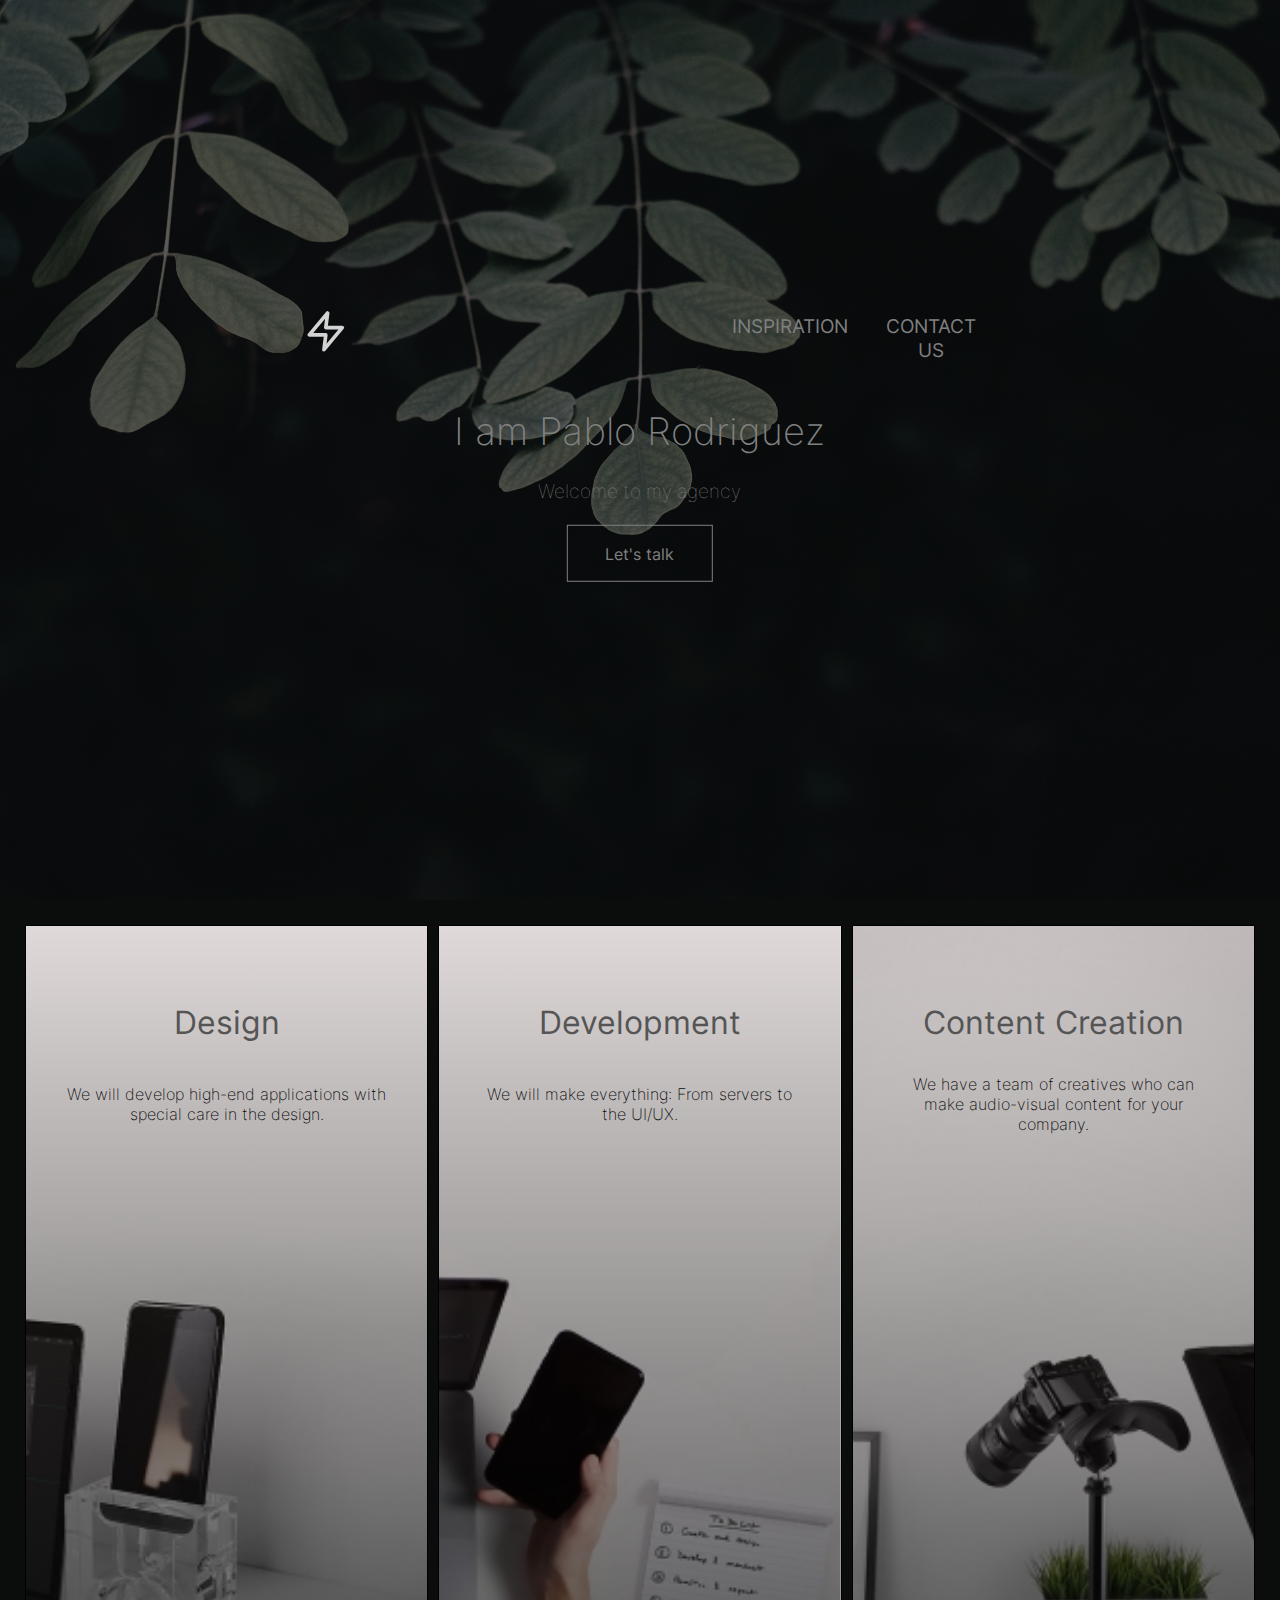
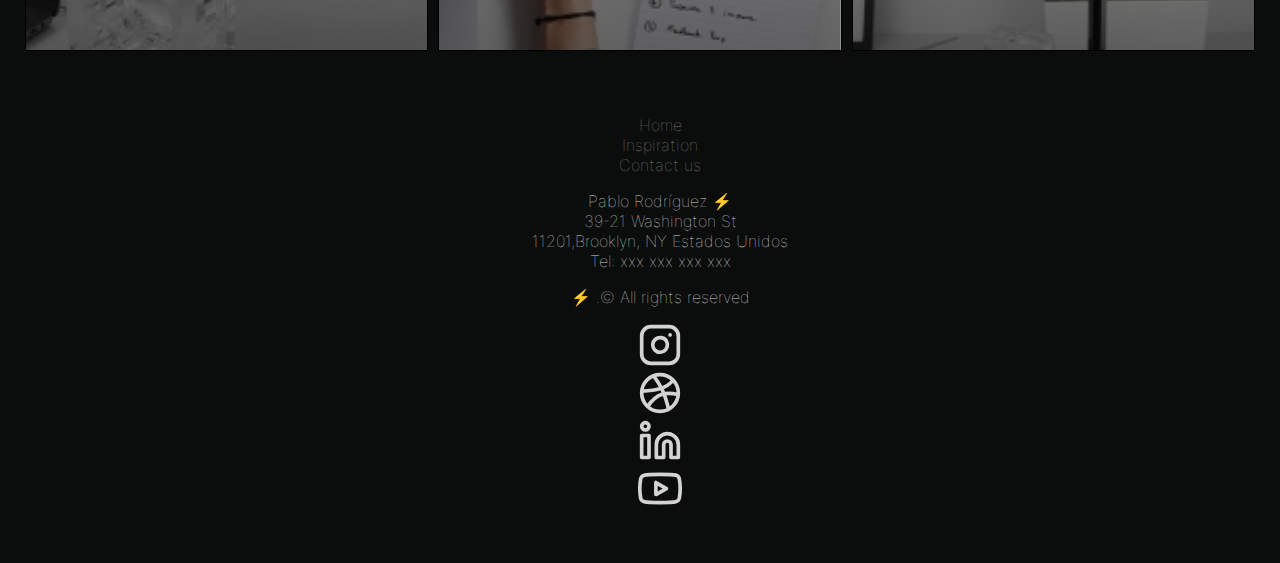
<file: index.html>
<!DOCTYPE html>
<html lang="es">

<head>
    <meta charset="utf-8">
    <title>Pablo Rodríguez ⚡ </title>
    <meta name="viewport" content="width=device-width, initial-scale=1.0">
    <link rel="stylesheet" href="style.css" title="Estilo">
</head>

<body>


    <div class="hero-image-index">
        <div class="hero-text">
            <nav>
                <div class="home_nav"><a href="index.html"><img src="img/iconos/zap.svg" alt="HOME" title="HOME"></a>
                </div>
                <div class="inspo_nav"><a href="statement.html">INSPIRATION</a></div>
                <div class="contacto_nav"><a href="contacto.html">CONTACT US</a></div>
            </nav>
            <h1>I am Pablo Rodriguez</h1>
            <p>Welcome to my agency</p>
            <a href="contacto.html">
                <div class="boton">Let's talk</div>
            </a>
        </div>

    </div>

    <main>

        <article>
            <section class="design">
                <h2>Design</h2>
                <p class="resumen">We will develop high-end applications with special care in the design.</p>
            </section>

            <section class="develop">
                <h2>Development</h2>
                <p class="resumen">We will make everything: From servers to the UI/UX.</p>
            </section>

            <section class="creation">
                <h2>Content Creation</h2>
                <p class="resumen"> We have a team of creatives who can make audio-visual content for your company.</p>
            </section>
        </article>

    </main>

    <footer>
        <div class=row>
            <div class="menu"></div>
            <ul class="menu">
                <li><a href="index.html">Home</a></li>
                <li><a href="statement.html">Inspiration</a></li>
                <li><a href="contacto.html">Contact us</a></li>
            </ul>
            <div class="resumen_contacto">
                <ul class="resumen_contacto">
                    <li>Pablo Rodríguez ⚡</a></li>
                    <li>39-21 Washington St<br>
                        11201,Brooklyn, NY Estados Unidos
                    </li>
                    <li>Tel: xxx xxx xxx xxx</li>

                </ul>
            </div>
        </div>

        <div class=row>
            <div class="copyright">
                <ul>
                    <li>⚡ .© All rights reserved</li>
                </ul>
            </div>

            <div class="resumen_contacto">
                <ul class="footer__social">
                    <li><a href="http://instagram.com/"
                            class="footer__social-link_footer__social-link--insta"><img src="img/iconos/instagram.svg"
                                alt="Instagram" title="Instagram"></a></a></li>
                    <li><a href="http://dribbble.com/" class="footer__social-link_footer__social-link--dribbble"><img
                                src="img/iconos/dribbble.svg" alt="Dribble" title="Dribble"></a></a></li>
                    <li><a href="https://es.linkedin.com/"
                            class="footer__social-link_footer__social-link--linkedin"><img src="img/iconos/linkedin.svg"
                                alt="Linkedin" title="Linkedin"></a></a></li>
                    <li><a href="https://www.youtube.com/" class="footer__social-link_footer__social-link--youtube"><img
                                src="img/iconos/youtube.svg" alt="Youtube" title="Youtube"></a></li>
                </ul>
            </div>
        </div>


    </footer>

</body>
</html>
</file>
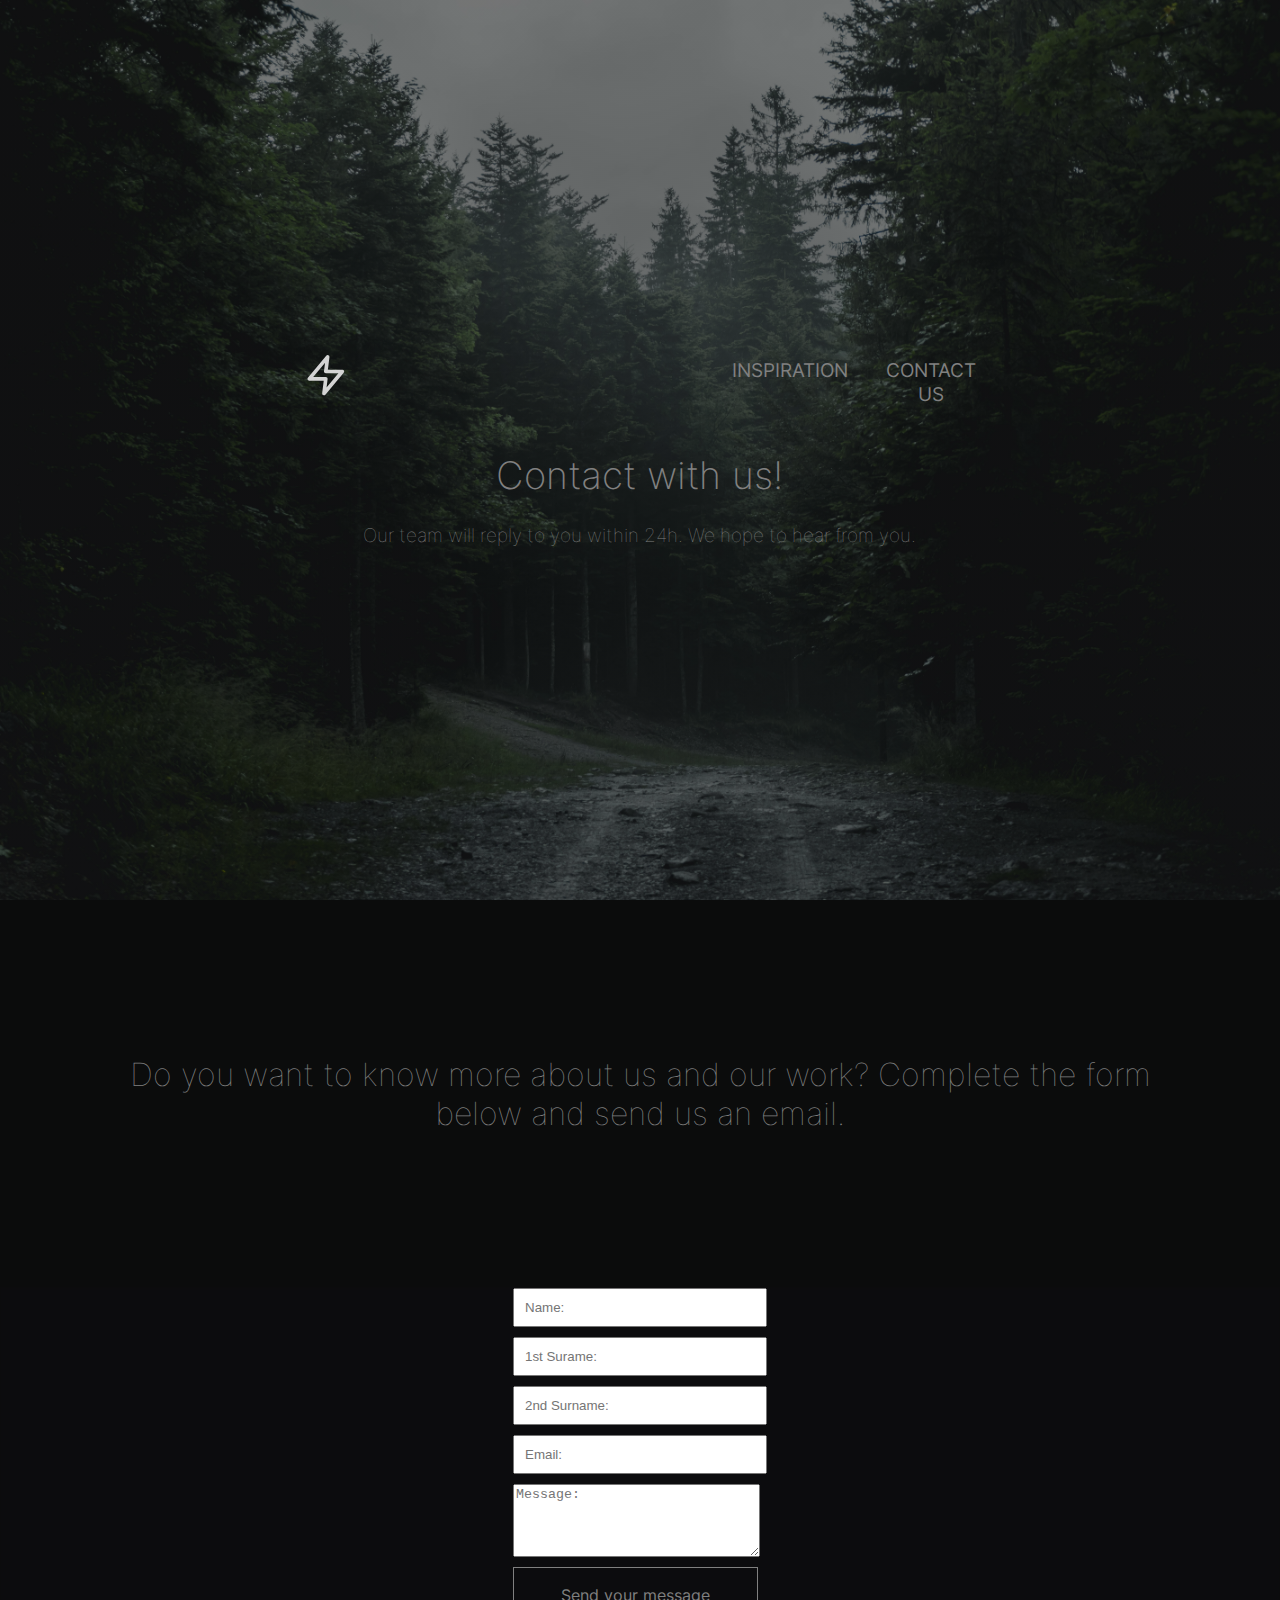
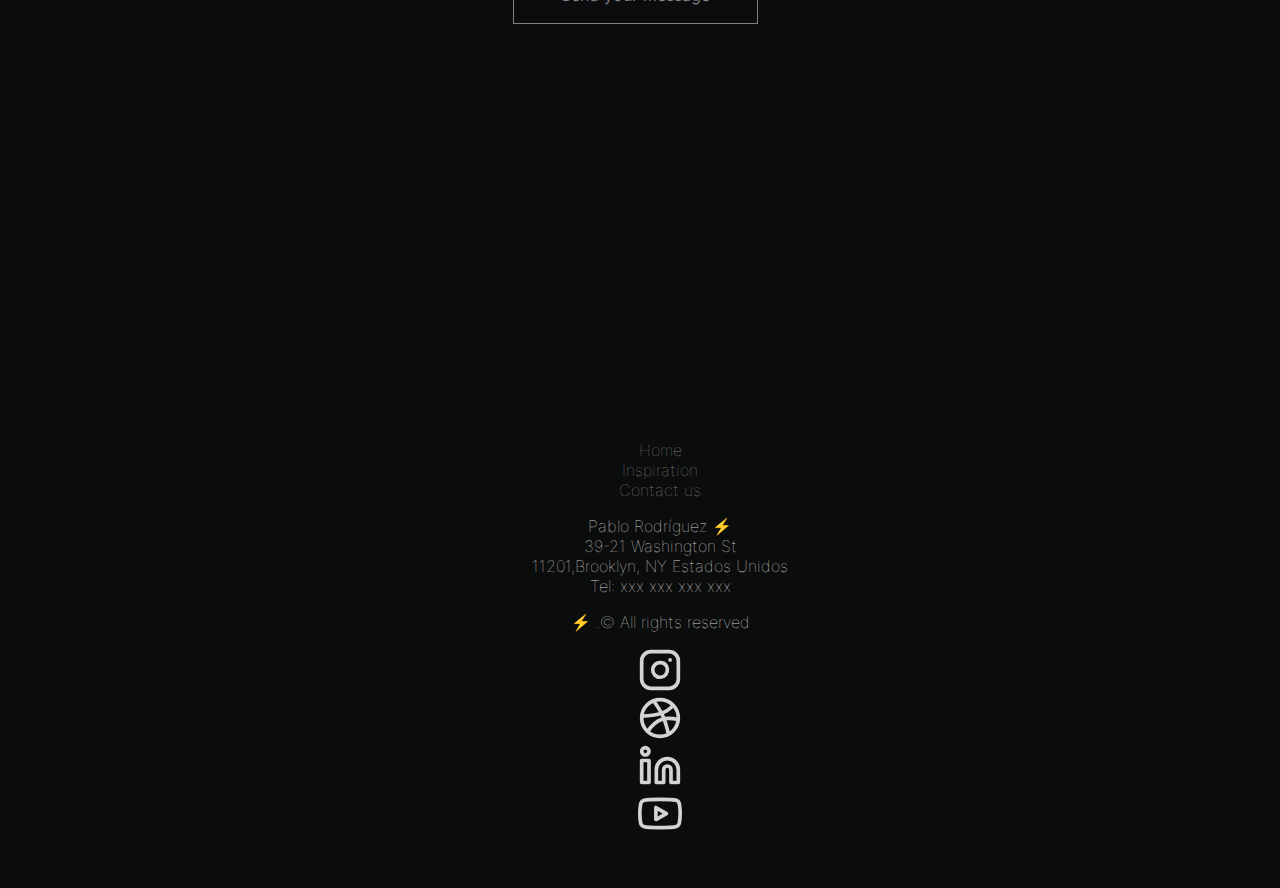
<file: contacto.html>
<!DOCTYPE html>
<html lang="es">

<head>
    <meta charset="utf-8">
    <title>Pablo Rodríguez ⚡ </title>
    <meta name="viewport" content="width=device-width, initial-scale=1.0">
    <link rel="stylesheet" href="style.css" title="Estilo">
</head>

<body>


    <div class="hero-image-contacto">
        <div class="hero-text">
            <nav>
                <div class="home_nav"><a href="index.html"><img src="img/iconos/zap.svg" alt="HOME" title="HOME"></a>
                </div>
                <div class="inspo_nav"><a href="statement.html">INSPIRATION</a></div>
                <div class="contacto_nav"><a href="contacto.html">CONTACT US</a></div>
            </nav>
            <h1>Contact with us!</h1>
            <p>Our team will reply to you within 24h. We hope to hear from you.</p>
        </div>

    </div>

    <main>
        <h2 class="form">Do you want to know more about us and our work? Complete the form below and send us an email.
        </h2>

        <form action="/my-handling-form-page" method="post">

            <input type="text" id="name" name="user_name" placeholder="Name:">


            <input type="text" id="name" name="user_name" placeholder="1st Surame:">


            <input type="text" id="name" name="user_name" placeholder="2nd Surname:">


            <input type="email" id="mail" name="user_email" placeholder="Email:">


            <textarea id="msg" name="user_message" placeholder="Message:"></textarea>

            <input type="submit" class="buttom" value="Send your message">



        </form>
        </div>
    </main>
    <div class="maps"><iframe
            src="https://www.google.com/maps/embed?pb=!1m18!1m12!1m3!1d3024.669803636662!2d-73.99151868459535!3d40.70326927933282!2m3!1f0!2f0!3f0!3m2!1i1024!2i768!4f13.1!3m3!1m2!1s0x89c25a3165e2bf81%3A0x95bab0f2ee563b7e!2s39%20Washington%20St%2C%20Brooklyn%2C%20NY%2011201%2C%20EE.%20UU.!5e0!3m2!1ses!2ses!4v1612237454873!5m2!1ses!2ses"
            width="100%" height="300" frameborder="0" style="border:0;" allowfullscreen="" aria-hidden="false"
            tabindex="0"></iframe></div>
    <footer>
        <div class=row>
            <div class="menu"></div>
            <ul class="menu">
                <li><a href="index.html">Home</a></li>
                <li><a href="statement.html">Inspiration</a></li>
                <li><a href="contacto.html">Contact us</a></li>
            </ul>
            <div class="resumen_contacto">
                <ul class="resumen_contacto">
                    <li>Pablo Rodríguez ⚡</a></li>
                    <li>39-21 Washington St<br>
                        11201,Brooklyn, NY Estados Unidos
                    </li>
                    <li>Tel: xxx xxx xxx xxx</li>

                </ul>
            </div>
        </div>

        <div class=row>
            <div class="copyright">
                <ul>
                    <li>⚡ .© All rights reserved</li>
                </ul>
            </div>

            <div class="resumen_contacto">
                <ul class="footer__social">
                    <li><a href="http://instagram.com/" class="footer__social-link_footer__social-link--insta"><img
                                src="img/iconos/instagram.svg" alt="Instagram" title="Instagram"></a></a></li>
                    <li><a href="http://dribbble.com/" class="footer__social-link_footer__social-link--dribbble"><img
                                src="img/iconos/dribbble.svg" alt="Dribble" title="Dribble"></a></a></li>
                    <li><a href="https://es.linkedin.com/"
                            class="footer__social-link_footer__social-link--linkedin"><img src="img/iconos/linkedin.svg"
                                alt="Linkedin" title="Linkedin"></a></a></li>
                    <li><a href="https://www.youtube.com/" class="footer__social-link_footer__social-link--youtube"><img
                                src="img/iconos/youtube.svg" alt="Youtube" title="Youtube"></a></li>
                </ul>
            </div>
        </div>


    </footer>

</body>

</html>
</file>
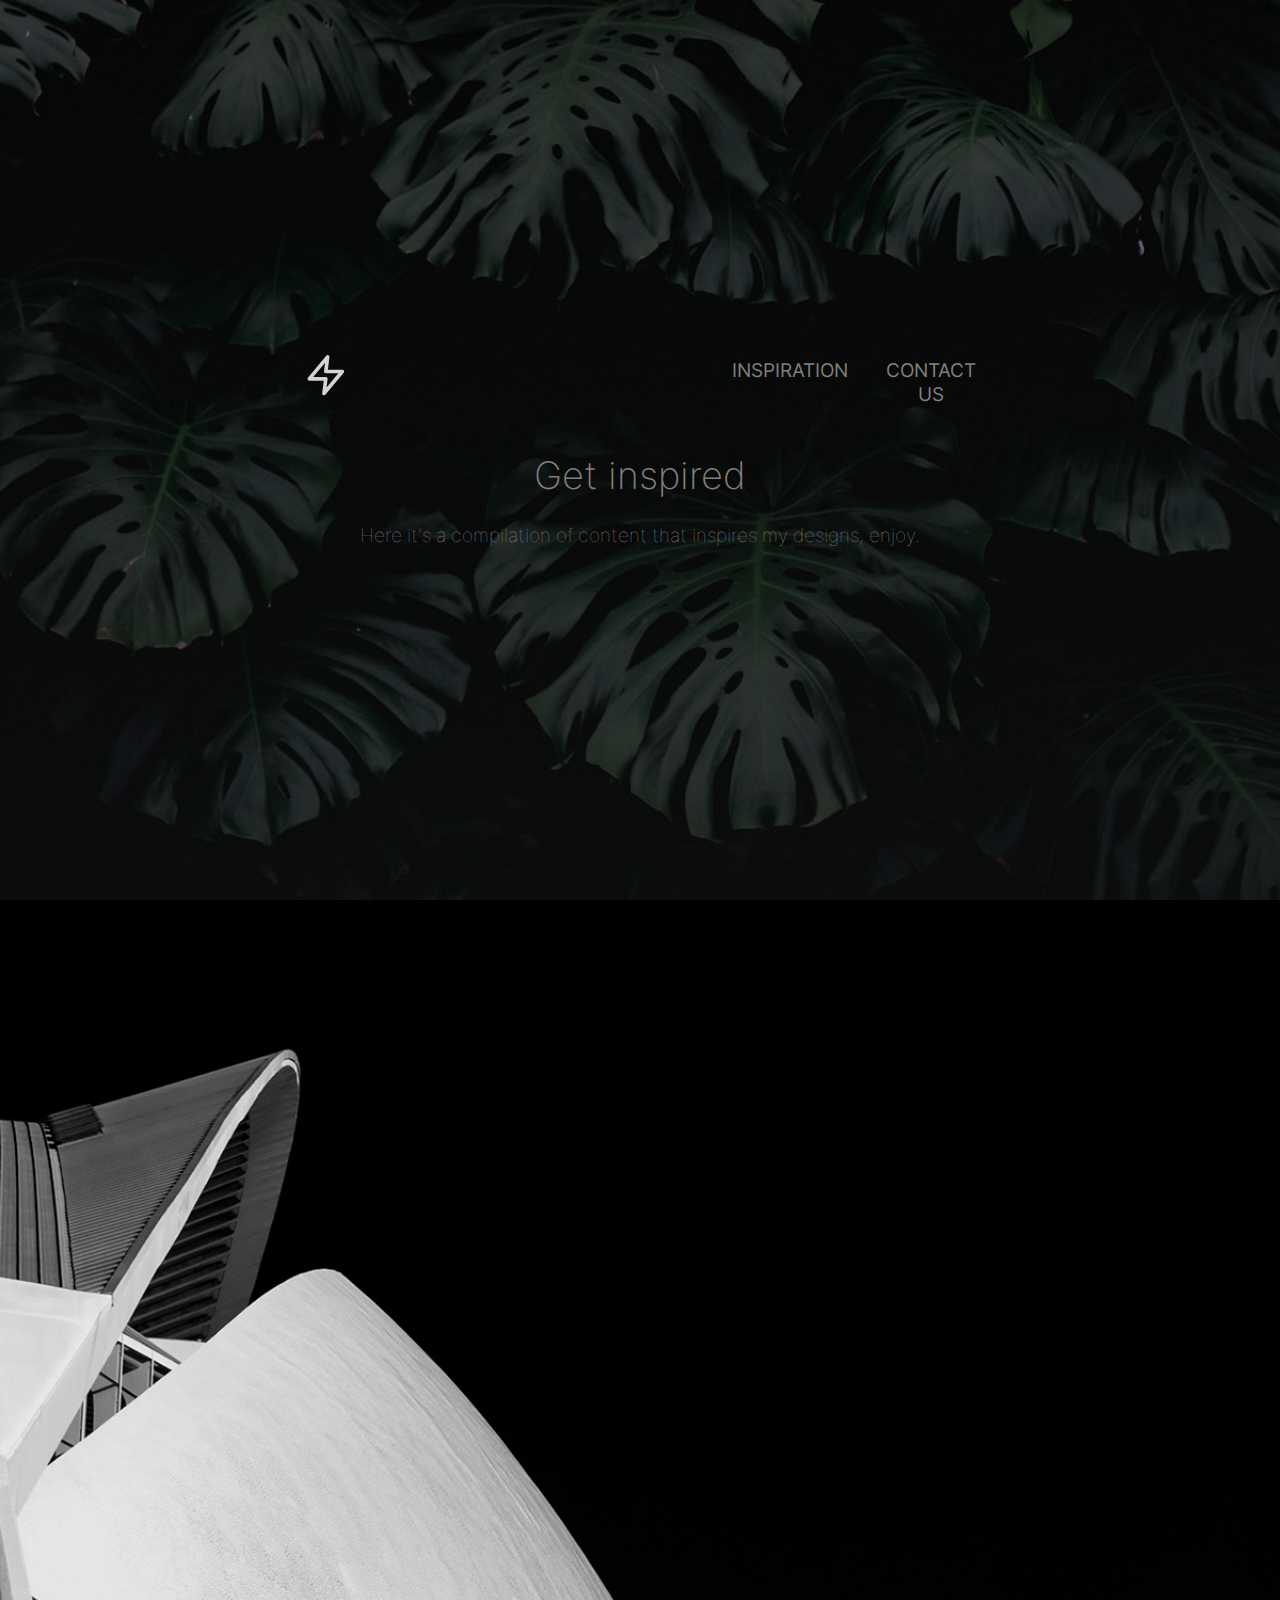
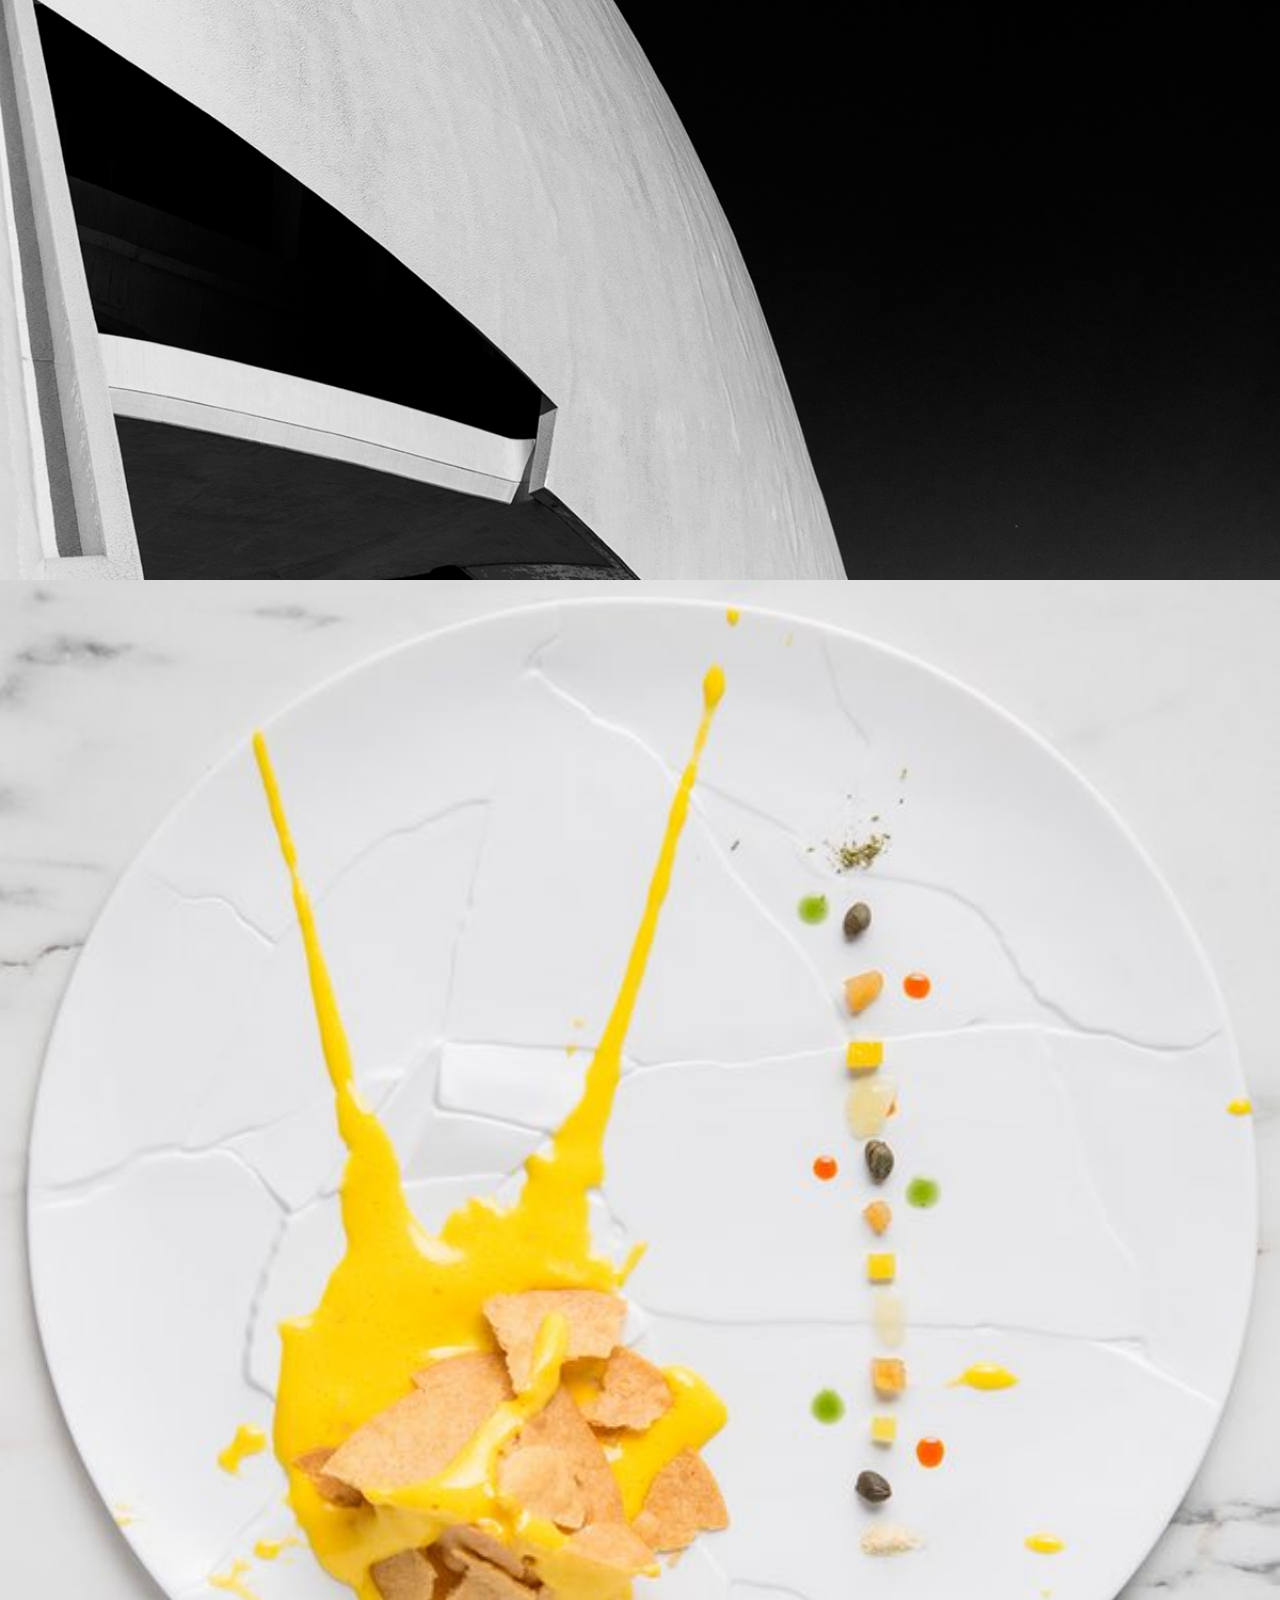
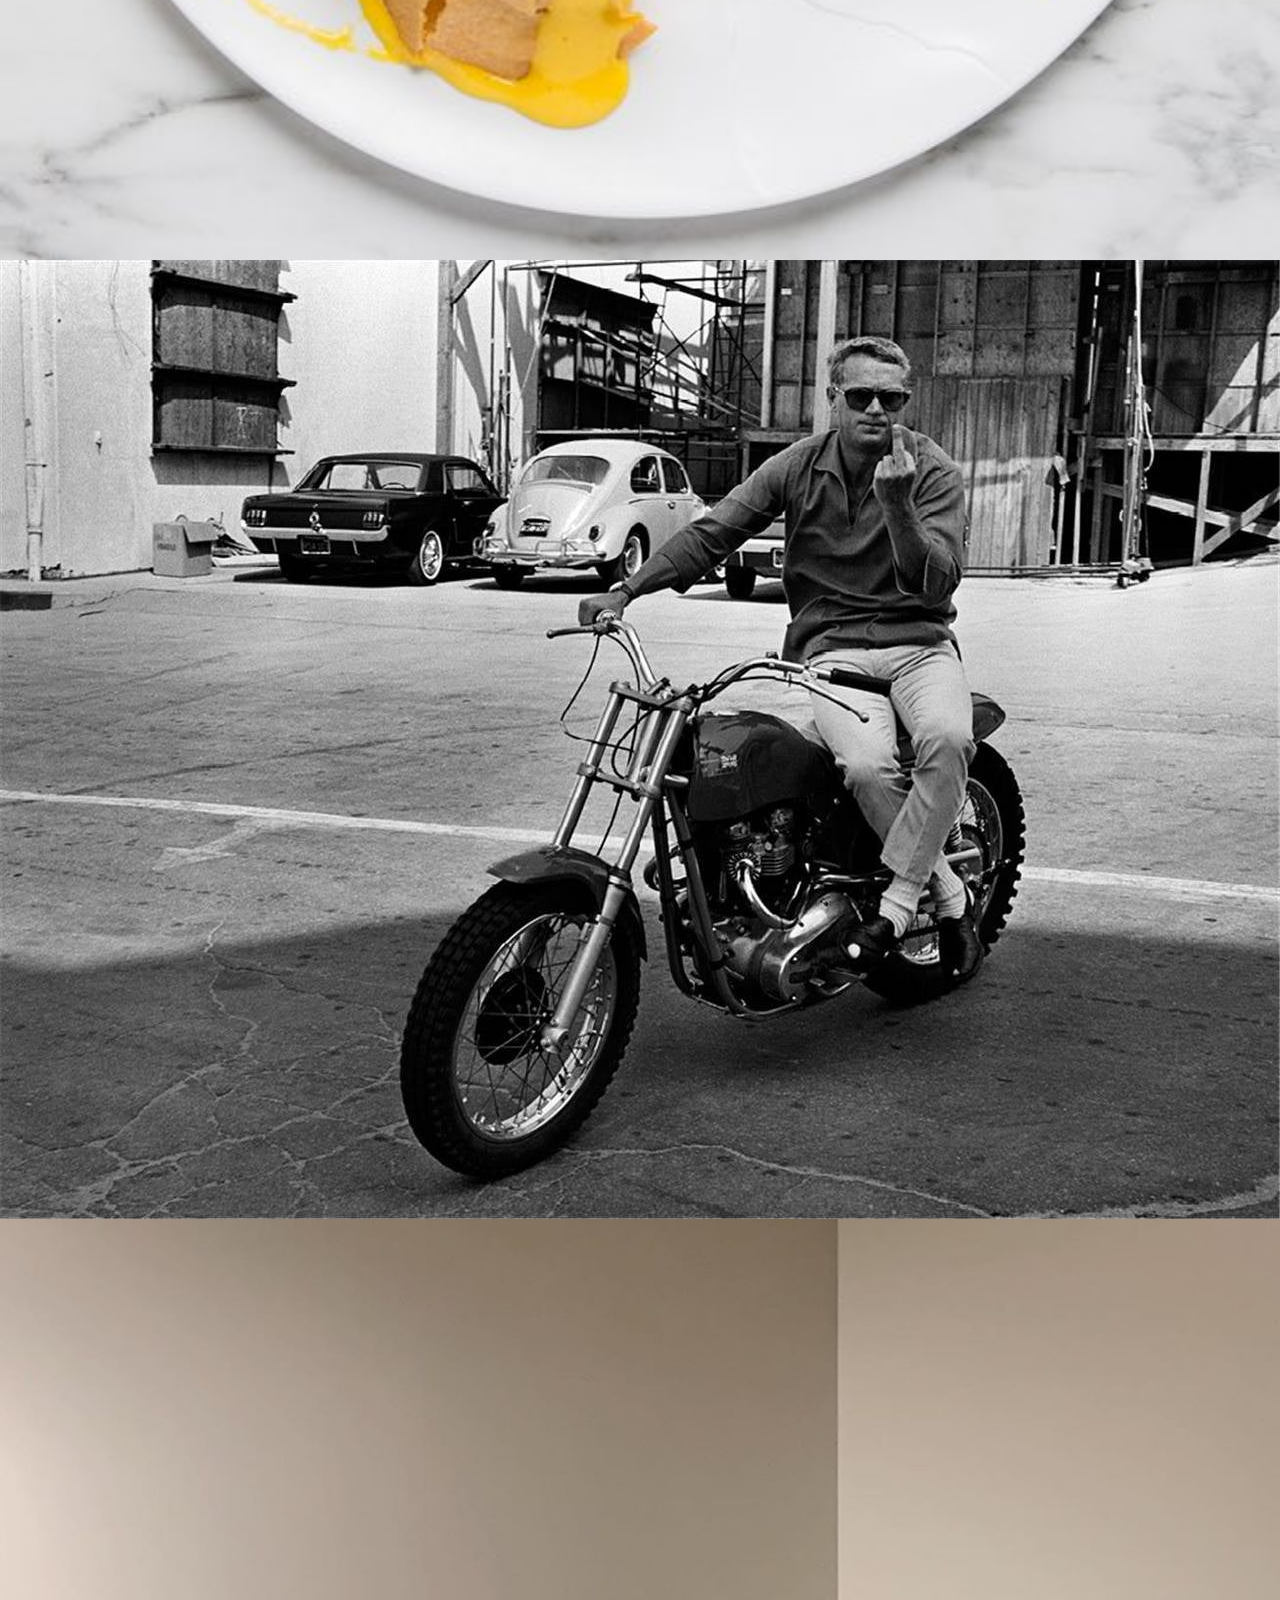
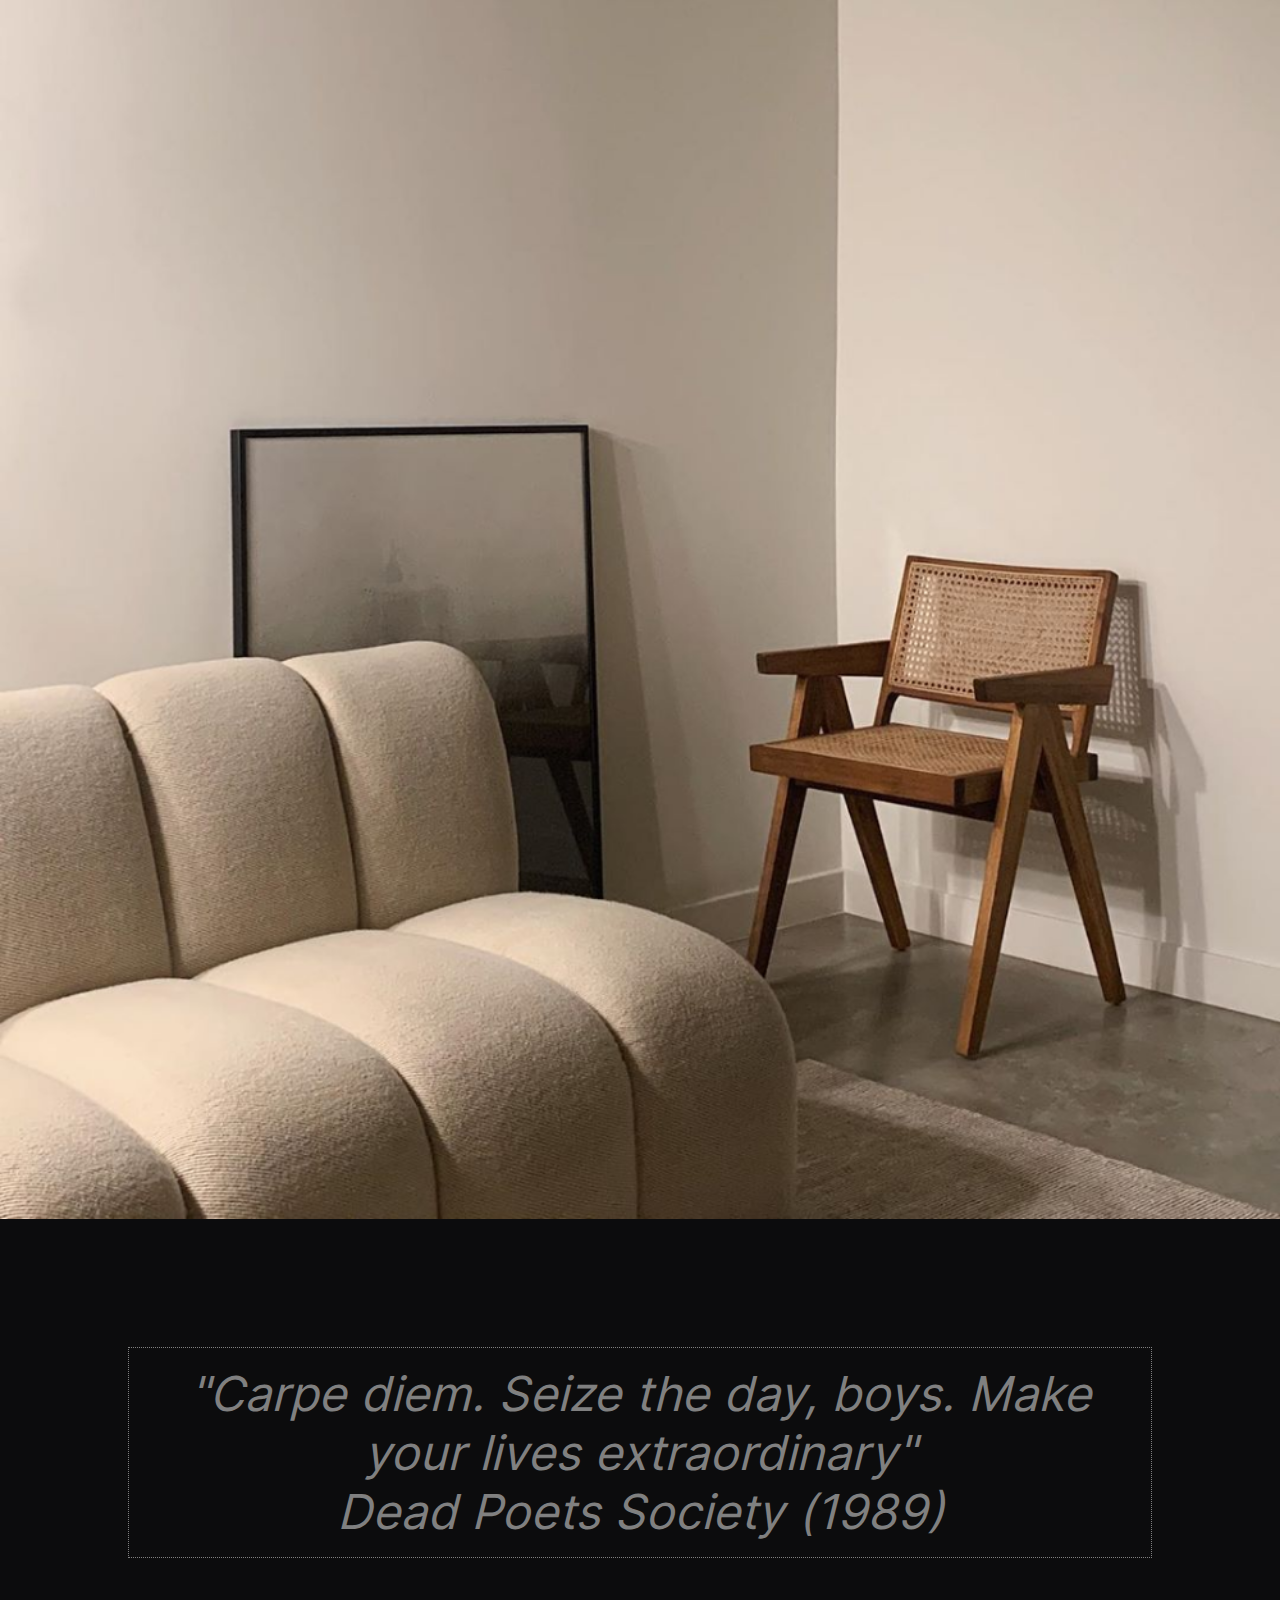
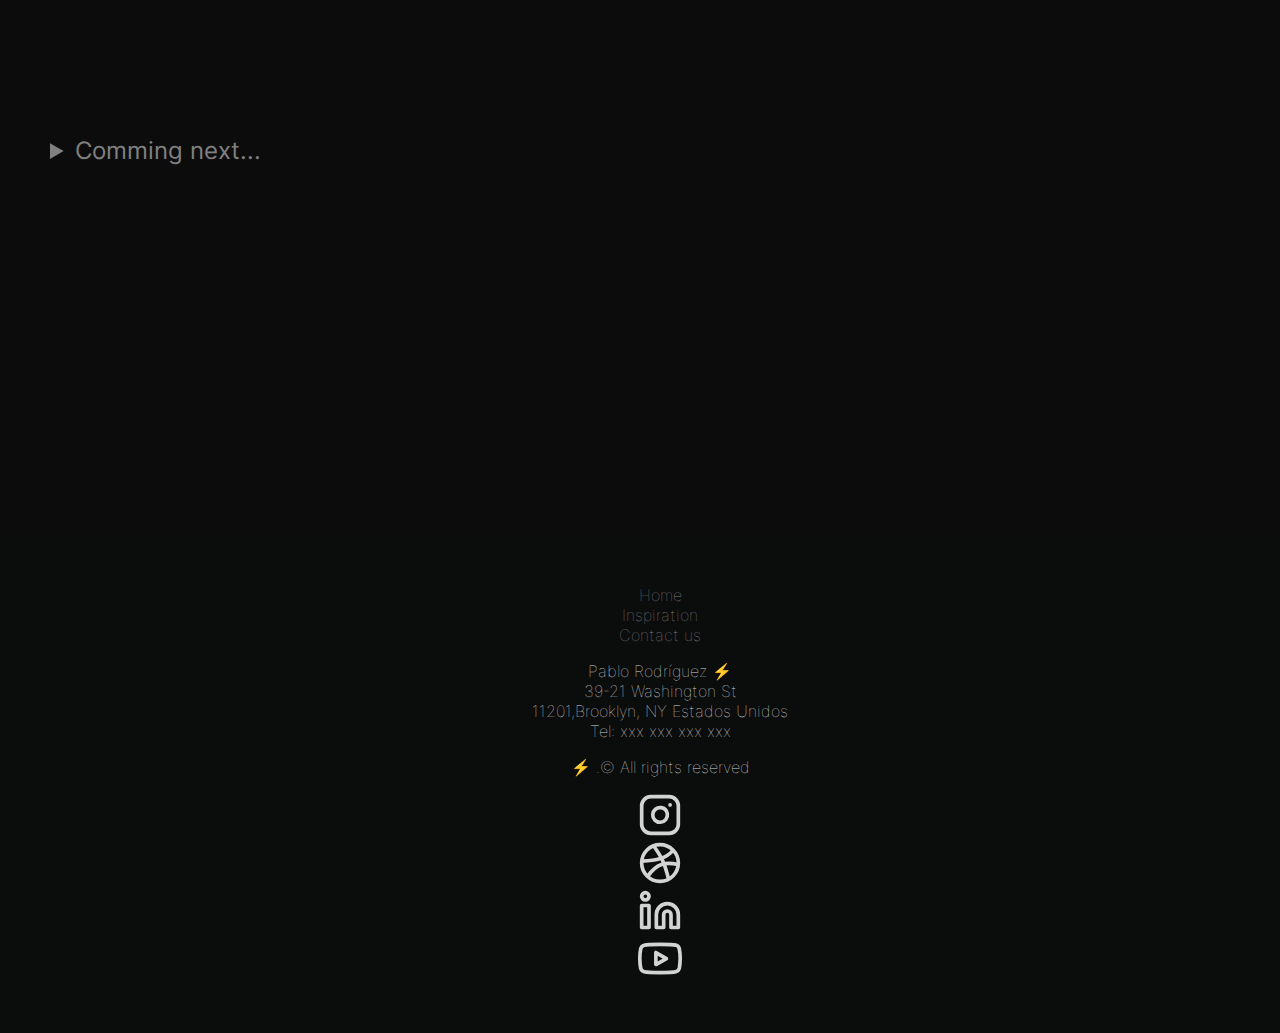
<file: statement.html>
<!DOCTYPE html>
<html lang="es">

<head>
    <meta charset="utf-8">
    <title>Pablo Rodríguez ⚡ </title>
    <meta name="viewport" content="width=device-width, initial-scale=1.0">
    <link rel="stylesheet" href="style.css" title="Estilo">
</head>

<body>


    <div class="hero-image-statement">
        <div class="hero-text">
            <nav>
                <div class="home_nav"><a href="index.html"><img src="img/iconos/zap.svg" alt="HOME" title="HOME"></a>
                </div>
                <div class="inspo_nav"><a href="statement.html">INSPIRATION</a></div>
                <div class="contacto_nav"><a href="contacto.html">CONTACT US</a></div>
            </nav>
            <h1>Get inspired</h1>
            <p>Here it's a compilation of content that inspires my designs, enjoy. </p>
        </div>

    </div>

    <main class="statement">
        <div>
            <div class="imagenes"><img class="inspire" src="img/imagenes/architecture.jpg" alt="architecture"
                    title="Architecture"> </div>
            <div class="imagenes"><img class="inspire2" src="img/imagenes/food.jpg" alt="Food" title="Food"> </div>
            <div class="imagenes"><img class="inspire3" src="img/imagenes/steve.jpeg" alt="Steve" title="Steve"> </div>
            <div class="imagenes"><img class="inspire4" src="img/imagenes/interior.jpg" alt="Interior" title="Interior">
            </div>
        </div>
        <div class="quote">"Carpe diem. Seize the day, boys. Make your lives extraordinary"<br>
            Dead Poets Society (1989)</div>

        <div class="proximamente">
            <details>
                <summary>Comming next...</summary>
                <ul>
                    <li>Analgic photos.</li>
                    <li>Fashion blog.</li>
                    <li>Movie for Netflix.</li>
                    <li>SpaceTravel.</li>
                </ul>
            </details>
        </div>

        <div class="Youtube_embedded"><iframe width="100%" height="315" src="https://www.youtube.com/embed/ykgIVAvYCwk"
                frameborder="0"
                allow="accelerometer; autoplay; clipboard-write; encrypted-media; gyroscope; picture-in-picture"
                allowfullscreen></iframe></div>

    </main>

    <footer>
        <div class=row>
            <div class="menu"></div>
            <ul class="menu">
                <li><a href="index.html">Home</a></li>
                <li><a href="statement.html">Inspiration</a></li>
                <li><a href="contacto.html">Contact us</a></li>
            </ul>
            <div class="resumen_contacto">
                <ul class="resumen_contacto">
                    <li>Pablo Rodríguez ⚡</a></li>
                    <li>39-21 Washington St<br>
                        11201,Brooklyn, NY Estados Unidos
                    </li>
                    <li>Tel: xxx xxx xxx xxx</li>

                </ul>
            </div>
        </div>

        <div class=row>
            <div class="copyright">
                <ul>
                    <li>⚡ .© All rights reserved</li>
                </ul>
            </div>

            <div class="resumen_contacto">
                <ul class="footer__social">
                    <li><a href="http://instagram.com/" class="footer__social-link_footer__social-link--insta"><img
                                src="img/iconos/instagram.svg" alt="Instagram" title="Instagram"></a></a></li>
                    <li><a href="http://dribbble.com/" class="footer__social-link_footer__social-link--dribbble"><img
                                src="img/iconos/dribbble.svg" alt="Dribble" title="Dribble"></a></a></li>
                    <li><a href="https://es.linkedin.com/"
                            class="footer__social-link_footer__social-link--linkedin"><img src="img/iconos/linkedin.svg"
                                alt="Linkedin" title="Linkedin"></a></a></li>
                    <li><a href="https://www.youtube.com/" class="footer__social-link_footer__social-link--youtube"><img
                                src="img/iconos/youtube.svg" alt="Youtube" title="Youtube"></a></li>
                </ul>
            </div>
        </div>


    </footer>

</body>
</html>
</file>
<file: style.css>
/*fuentes*/
@font-face{
src: url(fonts/inter/inter100.woff2);
font-family: "Inter";
font-weight: 100;
}

@font-face{
    font-family: "Inter";
    src: url(fonts/inter/inter200.woff2);
    font-weight: 200;
}

@font-face{
    font-family: "Inter";
    src: url(fonts/inter/inter500.woff2);
    font-weight: 500;
}
        



body,html{
    background-color: rgb(11, 12, 12); 
    height: 100%;
    margin: 0;
    font-family: "Inter"
}

/*NAVEGACION*/
nav{
  
  font-family: "Inter";
  font-weight: 500;
  font-style: bold;
  padding:20px 20px;
  display: flex;
  flex-direction: row;
  justify-content: space-between;
}
div.home_nav{
 
  position: relative;
  flex-basis: auto;
  flex-wrap: nowrap;
}

div.inspo_nav{
  padding-top:5px;
  margin-left:20em;
  position: relative;
  flex-basis: auto;
  flex-wrap: nowrap;
}
div.contacto_nav{
  padding-top:5px;
  margin-left:2em;
  position: relative;
  flex-basis: auto;
  flex-wrap: nowrap;
}



/*Imagen Hero landing index.html*/
.hero-image-index {
    background-image: linear-gradient(rgba(0, 0, 0, 0.5), rgba(0, 0, 0, 0.5)), url("img/imagenes/hero2.jpg");
    height: 100%;
    background-position: center;
    background-repeat: no-repeat;
    background-size: cover;
    position: static;
  }
.hero-text {
    font-family: "Inter" ;
    font-weight: 100;
    font-size: 120%;
    text-align: center;
    position: absolute;
    top: 50%;
    left: 50%;
   transform: translate(-50%, -50%);
    color: grey;
  }

/*common*/
h1{
    font-family:"Inter", Bold;
    font-weight:200;
}
h2{
  padding: 50px 0px 0px 0px;
  font-family:"Inter";
  color:rgb(85, 85, 85);
  font-weight:500;
  text-align:center;
  font-size:2em;
}
a:link {
    text-decoration: none;
    color:grey ;
  }
a:visited {
    text-decoration: none;
    color:grey;
  }
a:hover {
    text-decoration: none;
    color:white;
  }
a:active {
    text-decoration: none;
    color:white;

  }
  /*boton index*/
div.boton{
    font-family: "Inter";
    font-weight: 500;
    font-size:1rem;
    text-align: center;
    position: relative;
    top: 50%;
    left: 50%;
    transform: translate(-50%, -50%);
    color: grey;
    background: none;
    margin:50px 0px 0px;
    padding:17.5px 32px;
    width:80px;
    border:grey 1px solid;
    cursor: pointer;
   }
div.boton:hover{
    font-family: "Inter", Bold;
    font-weight: 500;
    font-size:1rem;
    text-align: center;
    position: relative;
    top: 50%;
    left: 50%;
    transform: translate(-50%, -50%);
    color:white;
    background: none;
    margin: 50px 0px 0px;
    padding:17.5px 32px;
    width:80px;
    border:white 1px solid;
    cursor: pointer;
    
}

/*Imagen Hero statement.html*/
.hero-image-statement {
  background-image: linear-gradient(rgba(0, 0, 0, 0.5), rgba(11, 11, 12, 0.5)), url("img/imagenes/hero.jpg");
  height: 100%;
  background-position: center;
  background-repeat: no-repeat;
  background-size: cover;
  position: static;
}

/*Main index.html*/
main{
  margin:none;
  /* background-image: linear-gradient(rgba(11, 12, 12, 0.5), rgb(11, 12, 12, 1)), url("img/imagenes/hero2.jpg"); */
  height: auto;
  background-position: center;
  background-repeat: no-repeat;
  background-size: cover;
  position: static;
}

article{
  padding:20px 20px;
  display: flex;
  flex-direction: row;
  justify-content: space-between;
  height: 724px;
}
section{
  flex-basis: auto;
  flex-wrap: nowrap;
  background-image: linear-gradient(rgba(11, 12, 12, 0.5), rgba(11, 12, 12, 1)), url("img/imagenes/hero.jpg");
  width:33%;
  border: black 1px solid;
  margin: 5px;
}
.design{
  background-image: linear-gradient(rgba(110, 47, 47, 0.1), rgba(0, 0, 0, 0.6)), url("img/imagenes/diseño.jpg");
  height: 100%;
  background-position: center;
  background-repeat: no-repeat;
  background-size: cover;
  position: static;
}
.develop{
  background-image:linear-gradient(rgba(110, 47, 47, 0.1), rgba(0, 0, 0, 0.6)),url("img/imagenes/desarrollo.jpg");
  height: 100%;
  background-position: center;
  background-repeat: no-repeat;
  background-size: cover;
  position: static;
}
.creation{
  background-image:linear-gradient(rgba(110, 47, 47, 0.1), rgba(0, 0, 0, 0.6)),url("img/imagenes/contenido.jpg");
  height: 100%;
  background-position: center;
  background-repeat: no-repeat;
  background-size: cover;
  position: static;
}
p.resumen{
 font-family:"Inter";
 font-weight:200;
 padding:40px;
 text-align: center;
 position: relative;
 top: 5%;
 left: 50%;
 transform: translate(-50%, -50%);
 color:rgb(11, 12, 12);

}

/*Main statement.html*/
main.statement{
  background-color: rgb(12, 12, 13
  );
}
img.inspire{
  
  position: relative;
  flex-basis: auto;
  flex-grow:10;
  width:40%;
  height: 80%;
 
 }
 img.inspire2{
  
  position: relative;
  flex-basis: auto;
  flex-grow:1;
  width:80%;
  height: 80%;
 
 }
 img.inspire3{
 
  flex-grow: 1;
  position: relative;
  flex-basis: auto;
  width:50%;
  height: 80%;
 
 }
 img.inspire4{
  
  position: relative;
  flex-basis: auto;
  flex-grow:1;
  width:30%;
  height: 80%;
 
 }
div.imagenes{
 
  padding:-1;
  display: flex;
  flex-direction: row;
  justify-content: collapse;

}
div.quote{
  font-family: "Inter";
  font-size: 3em;
  font-style: italic;
  color:grey;
  text-align: center;
  padding:1rem;
  margin:8rem;
  border: grey 1px dotted;
}
details{
  font-family: "Inter";
  font-size: 1.5rem;
  color: grey;
  padding:50px;
  border-style:none;
}

/*Imagen Hero contacto.html*/
.hero-image-contacto{
  background-image: linear-gradient(rgba(10, 10, 10, 0.5), rgba(11, 11, 12, 0.5)), url("img/imagenes/hero3.jpg");
  height: 100%;
  background-position: center;
  background-repeat: no-repeat;
  background-size: cover;
  position: static;
}
/*main contacto*/
h2.form{
  font-family: "Inter";
  font-weight: 100;
  font-size: 2em;
  color:grey;
  text-align: center;
  padding:8rem;
}
form{
	display: flex;
	flex-direction: column;
  	background-color: rgb(12, 12, 14);
  	border: rgb(12, 12, 13) 1px solid;
	border-radius:0,2em;
  padding-left: 40%;
  padding-bottom: 50px;;
}

input{
	width: 30%;
	padding: 10px;
	margin-bottom: 10px;
}

  textarea{
  	height: 5em;
	  width: 31.5%;
}

input.buttom{
	font-family: "Inter";
    font-weight: 500;
    font-size:1rem;
    color: grey;
    background: none;
    padding:17.5px 32px;
	margin-top: 10px;
    width:32%;
    border:grey 1px solid;
    cursor: pointer;
   }

input.buttom:hover{

    font-family: "Inter", Bold;
    color:white;
    border:white 1px solid;
    cursor: pointer;
}

/*Footer*/

footer{
    background-color: rgb(11, 12, 12);
    font-family: "Inter";
    font-weight: 100;
    font-size: 1rem;
    color:lightgrey;
    padding: 35px 50px 32px;
    margin:none;
    

}

ul{
  list-style: none;
}
div.copyright{
  text-align:center;
}
div.row{
  text-align:center;
}
</file>
